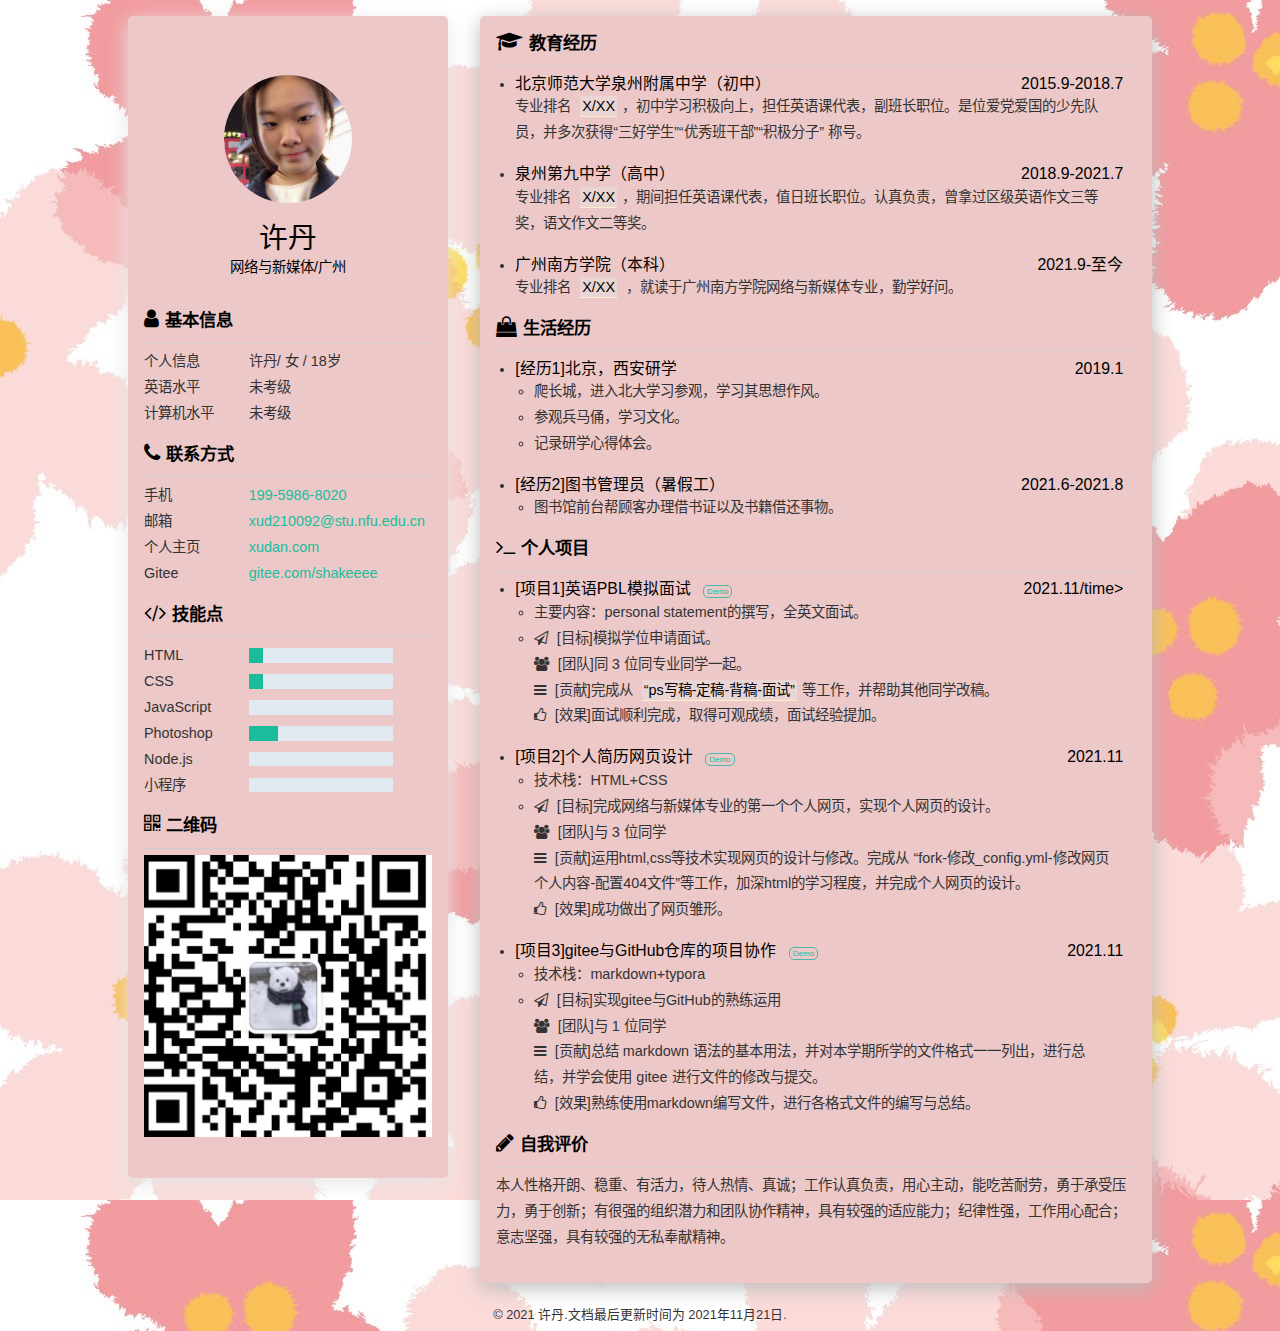
<file: new/index.html>
<!DOCTYPE html>
<html lang="zh-cn">

<head>
    <meta charset="utf-8">
    <meta http-equiv="X-UA-Compatible" content="IE=edge,chrome=1">
    <meta name="viewport" content="width=device-width, initial-scale=1.0, maximum-scale=1.0, minimum-scale=1.0, user-scalable=no"
    />
    <meta nam<!e="apple-mobile-web-app-status-bar-style" content="black" />
    <meta name="format-detection" content="email=no" />
    <meta name="apple-mobile-web-app-capable" content="yes" />
    <meta name="format-detection" content="telephone=no" />
    <meta name="renderer" content="webkit">
    <meta name="apple-mobile-web-app-status-bar-style" content="black">
    <meta name="apple-mobile-web-app-title" content="Amaze UI" />
    <meta http-equiv="Cache-Control" content="no-cache, no-store, must-revalidate" />
    <meta http-equiv="Pragma" content="no-cache" />
    <meta http-equiv="Expires" content="0" />
    <title>许丹个人简历</title>
    <link rel="shortcut icon" href="assets/images/favicon.ico" type="image/x-icon">
    <link rel="stylesheet" href="assets/css/typo.css">
    <link rel="stylesheet" href="assets/css/font-awesome.min.css">
    <link rel="stylesheet" href="assets/css/index.css">
    <script>
        function loading() {
            document.getElementsByClassName('avatar')[0].style.display = 'block';
            document.getElementsByClassName('loading')[0].style.display = 'none';
        }
    </script>
</head>
<body>

    <header class="header"></header>

    <article class="container">
        <section class="side" id="side">

            <!-- 左栏固定开关，记得及时删除这段代码 Start-->
            <label class="switch" style="display: none;" onchange="switchFixed()">
                <script type="text/javaScript">
                    function switchFixed(){
                        var value = document.getElementById('side').style.position === 'fixed' ? 'absolute' : 'fixed';
                        document.getElementById('side').style.position = value;
                    }
                </script>
                <input id="cb" type="checkbox">
               
            </label>
            <style>
                @media (min-width: 	750px){
                    .switch{position:relative;display:inline-block!important;width:60px;height:34px;}
                    .switch input{display:none;}
                    .slider{position:absolute;cursor:pointer;top:0;left:0;right:0;bottom:0;background-color:#99CCFF;-webkit-transition:.4s;transition:.4s;}
                    .slider:before{position:absolute;content:"";height:26px;width:26px;left:4px;bottom:4px;background-color:#99CCFF;-webkit-transition:.4s;transition:.4s;}
                    input:checked + .slider{background-color:#99CCFF;}
                    input:focus + .slider{box-shadow:0 0 1px #1abc9c;}
                    input:checked + .slider:before{-webkit-transform:translateX(26px);-ms-transform:translateX(26px);transform:translateX(26px);}.slider.round{border-radius:34px;}
                    .slider.round:before{border-radius:50%;}
					
                }
            </style>
            <!-- 左侧固定开关，记得及时删除这段代码 End-->

            <!-- 个人肖像 -->
            <section class="me">
                <section class="portrait">
                <main class="loading">
                </main>
                <img class="avatar" src="assets/images/portrait.jpg" style="display:flex;width:100%;height:auto">
                </section>

                <h1 class="name"><em>许丹</em></h1>
                <h4 class="info-job">网络与新媒体/广州</h4>

            </section>

            <!-- 基本信息 -->
            <section class="profile info-unit">
                <h2>
                    <i class="fa fa-user" aria-hidden="true"></i>基本信息</h2>
                <hr/>
                <ul>
                    <li>
                        <label>个人信息</label>
                        <span>许丹/ 女 / 18岁</span>
                    </li>
                    <li>
                        <label>英语水平</label>
                        <span>未考级</span>

                    </li>
                    <li>
                        <label>计算机水平</label>
                        <span>未考级</span>
                    </li>
                </ul>
            </section>

            <!-- 联系方式 -->
            <section class="contact info-unit">
                <h2>
                    <i class="fa fa-phone" aria-hidden="true"></i>联系方式</h2>
                <hr/>
                <ul>
                    <li>
                        <label>手机</label>
                        <a href="tel:19959868020" target="_blank">199-5986-8020</a>
                    </li>
                    <li>
                        <label>邮箱</label>
                        <a href="xud210092@stu.nfu.edu.cn" target="_blank">xud210092@stu.nfu.edu.cn</a>
                    </li>
                    <li>
                        <label>个人主页</label>
                        <a href="http://shakeeee.gitee.io/web-design-" target="_blank">xudan.com</a>
                    </li>
                    <li>
                        <label>Gitee</label>
                        <a href="https://gitee.com/shakeeee" target="_blank">gitee.com/shakeeee</a>
                    </li>
                </ul>
            </section>

            <!-- 技能点 -->
            <section class="skill info-unit">
                <h2>
                    <i class="fa fa-code" aria-hidden="true"></i>技能点</h2>
                <hr/>
                <ul>
                    <li>
                        <label>HTML</label>
                        <progress value="10" max="100"></progress>
                    </li>
                    <li>
                        <label>CSS</label>
                        <progress value="10" max="100"></progress>
                    </li>
                    <li>
                        <label>JavaScript</label>
                        <progress value="0" max="100"></progress>
                    </li>
                    <li>
                        <label>Photoshop</label>
                        <progress value="20" max="100"></progress>
                    </li>
                    <li>
                        <label>Node.js</label>
                        <progress value="0" max="100"></progress>
                    </li>
                    <li>
                        <label>小程序</label>
                        <progress value="0" max="100"></progress>
                    </li>
                </ul>
            </section>

            <section class="qrcode info-unit">
                <h2><i class="fa fa-qrcode" aria-hidden="true"></i>二维码</h2>
                <hr/>
                <img src="assets/images/my wechat.PNG" style="width: 100%;" alt="">
            </section>

            <!-- 技术栈 -->
            <!-- <div class="stack info-unit">
                    <h2><i class="fa fa-code" aria-hidden="true"></i>其他</h2>
                    <hr/>
                    <ul>
                        <li>
                            <label>前端</label>
                            <span>React、jQuery、微信小程序、Bootstrap、SASS、LESS</span>
                        </li>
                        <li>
                            <label>后端</label>
                            <span>Node.js、MySQL、MongoDB、WordPress、ThinkPHP</span>
                        </li>
                        <li>
                            <label>其他</label>
                            <span>Git、SVN、Markdown</span>
                        </li>
                    </ul>
                </div> -->
        </section>

        <section class="main">

            <!-- 教育经历 -->
            <section class="edu info-unit">
                <h2>
                    <i class="fa fa-graduation-cap" aria-hidden="true"></i>教育经历</h2>
                <hr/>
                <ul>
                    <li>
                        <h3>
                            <span>北京师范大学泉州附属中学（初中）</span>
                            <time>2015.9-2018.7</time>
                        </h3>
                        <p>专业排名
                            <mark>X/XX</mark>，初中学习积极向上，担任英语课代表，副班长职位。是位爱党爱国的少先队员，并多次获得“三好学生”“优秀班干部”“积极分子” 称号。</p>
                    </li>
                    <li>
                        <h3>
                            <span>泉州第九中学（高中）</span>
                            <time>2018.9-2021.7</time>
                        </h3>
                        <p>专业排名
                            <mark>X/XX</mark>，期间担任英语课代表，值日班长职位。认真负责，曾拿过区级英语作文三等奖，语文作文二等奖。</p>
                    </li>
					<li>
                        <h3>
                            <span>广州南方学院（本科）</span>
                            <time>2021.9-至今</time>
                        </h3>
                        <p>专业排名
                            <mark>X/XX</mark>
                            ，就读于广州南方学院网络与新媒体专业，勤学好问。</p>
                    </li>
                </ul>
            </section>

            <!-- 工作经历 -->
            <section class="work info-unit">
                <h2>
                    <i class="fa fa-shopping-bag" aria-hidden="true"></i>生活经历</h2>
                <hr/>
                <ul>
                    <li>
                        <h3>
                            <span>[经历1]北京，西安研学</span>
                            <time>2019.1</time>
                        </h3>
                        <ul class="info-content">
                            <li> 爬长城，进入北大学习参观，学习其思想作风。
                               </li>
                            <li>参观兵马俑，学习文化。</li>
                            <li>记录研学心得体会。</li>
                        </ul>
                    </li>
                    <li>
                        <h3>
                            <span>[经历2]图书管理员（暑假工）</span>
                            <time>2021.6-2021.8</time>
                        </h3>
                        <ul class="info-content">
                            <li>图书馆前台帮顾客办理借书证以及书籍借还事物。</li>
                            
                </ul>
            </section>

            <!-- 项目经验 -->
            <section class="project info-unit">
                <h2>
                    <i class="fa fa-terminal" aria-hidden="true"></i>个人项目</h2>
                <hr/>
                <ul>
                    <li>
                        <h3>
                            <span>[项目1]英语PBL模拟面试</span>
                            <span class="link">
                                <a href="#" target="_blank">Demo</a>
                            </span>
                            <time>2021.11/time>
                        </h3>
                        <ul class="info-content">
                            <li>主要内容：personal statement的撰写，全英文面试。</li>
                            <li>
                                <i class="fa fa-paper-plane-o" aria-hidden="true"></i>
                                [目标]模拟学位申请面试。   
                                <br/>
                                <i class="fa fa-users" aria-hidden="true"></i>
                                [团队]同 3 位同专业同学一起。
                                <br/>
                                <i class="fa fa-bars" aria-hidden="true"></i>
                                [贡献]完成从
                                <mark>“ps写稿-定稿-背稿-面试”</mark>等工作，并帮助其他同学改稿。
                                <br/>
                                <i class="fa fa-thumbs-o-up" aria-hidden="true"></i>
                                [效果]面试顺利完成，取得可观成绩，面试经验提加。</li>
                        </ul>
                    </li>
                    <li>
                        <h3>
                            <span>[项目2]个人简历网页设计</span>
                            <span class="link">
                                <a href="#" target="_blank">Demo</a>
                            </span>
                            <time>2021.11</time>
                        </h3>
                        <ul class="info-content">
                            <li>技术栈：HTML+CSS</li>
                            <li>
                                <i class="fa fa-paper-plane-o" aria-hidden="true"></i>
                                [目标]完成网络与新媒体专业的第一个个人网页，实现个人网页的设计。     
                                <br/>
                                <i class="fa fa-users" aria-hidden="true"></i>
                                [团队]与 3 位同学
                                <br/>
                                <i class="fa fa-bars" aria-hidden="true"></i>
                                [贡献]运用html,css等技术实现网页的设计与修改。完成从 “fork-修改_config.yml-修改网页个人内容-配置404文件”等工作，加深html的学习程度，并完成个人网页的设计。 
                                <br/>
                                <i class="fa fa-thumbs-o-up" aria-hidden="true"></i>
                                [效果]成功做出了网页雏形。
                            </li>
                        </ul>
                    </li>
                    <li>
                        <h3>
                            <span>[项目3]gitee与GitHub仓库的项目协作</span>
                            <span class="link">
                                <a href="#" target="_blank">Demo</a>
                            </span>
                            <time>2021.11</time>
                        </h3>
                        <ul class="info-content">
                            <li>技术栈：markdown+typora</li>
                            <li>
                                <i class="fa fa-paper-plane-o" aria-hidden="true"></i>
                                [目标]实现gitee与GitHub的熟练运用 
                                <br/>
                                <i class="fa fa-users" aria-hidden="true"></i>
                                [团队]与 1 位同学
                                <br/>
                                <i class="fa fa-bars" aria-hidden="true"></i>
                                [贡献]总结 markdown 语法的基本用法，并对本学期所学的文件格式一一列出，进行总结，并学会使用 gitee 进行文件的修改与提交。
                                <br/>
                                <i class="fa fa-thumbs-o-up" aria-hidden="true"></i>
                                [效果]熟练使用markdown编写文件，进行各格式文件的编写与总结。
                            </li>
                        </ul>
            </section>

            <!-- 自我评价 -->
            <section class="work info-unit">
                <h2>
                    <i class="fa fa-pencil" aria-hidden="true"></i>自我评价</h2>
                <hr/>
                <p> 本人性格开朗、稳重、有活力，待人热情、真诚；工作认真负责，用心主动，能吃苦耐劳，勇于承受压力，勇于创新；有很强的组织潜力和团队协作精神，具有较强的适应能力；纪律性强，工作用心配合；意志坚强，具有较强的无私奉献精神。</p>
            </section>
        </section>
    </article>



    <footer class="footer">
        <p>© 2021 许丹.文档最后更新时间为
            <time>2021年11月21日</time>.</p>
    </footer>
</body>

</html>
</file>
<file: new/assets/css/typo.css>
@charset "utf-8";

/* 防止用户自定义背景颜色对网页的影响，添加让用户可以自定义字体 */
html {
  color: #333;
  background: #fff;
  -webkit-text-size-adjust: 100%;
  -ms-text-size-adjust: 100%;
  text-rendering: optimizelegibility;
}

/* 如果你的项目仅支持 IE9+ | Chrome | Firefox 等，推荐在 <html> 中添加 .borderbox 这个 class */
html.borderbox *, html.borderbox *:before, html.borderbox *:after {
  -moz-box-sizing: border-box;
  -webkit-box-sizing: border-box;
  box-sizing: border-box;
}

/* 内外边距通常让各个浏览器样式的表现位置不同 */
body, dl, dt, dd, ul, ol, li, h1, h2, h3, h4, h5, h6, pre, code, form, fieldset, legend, input, textarea, p, blockquote, th, td, hr, button, article, aside, details, figcaption, figure, footer, header, menu, nav, section {
  margin: 0;
  padding: 0;
}

/* 重设 HTML5 标签, IE 需要在 js 中 createElement(TAG) */
article, aside, details, figcaption, figure, footer, header, menu, nav, section {
  display: block;
}

/* HTML5 媒体文件跟 img 保持一致 */
audio, canvas, video {
  display: inline-block;
}

/* 要注意表单元素并不继承父级 font 的问题 */
body, button, input, select, textarea {
  font: 300 1em/1.8 PingFang SC, Lantinghei SC, Microsoft Yahei, Hiragino Sans GB, Microsoft Sans Serif, WenQuanYi Micro Hei, sans-serif;
}

button::-moz-focus-inner,
input::-moz-focus-inner {
  padding: 0;
  border: 0;
}

/* 去掉各Table cell 的边距并让其边重合 */
table {
  border-collapse: collapse;
  border-spacing: 0;
}

/* 去除默认边框 */
fieldset, img {
  border: 0;
}

/* 块/段落引用 */
blockquote {
  position: relative;
  color: #999;
  font-weight: 400;
  border-left: 1px solid #1abc9c;
  padding-left: 1em;
  margin: 1em 3em 1em 2em;
}

@media only screen and ( max-width: 640px ) {
  blockquote {
    margin: 1em 0;
  }
}

/* Firefox 以外，元素没有下划线，需添加 */
acronym, abbr {
  border-bottom: 1px dotted;
  font-variant: normal;
}

/* 添加鼠标问号，进一步确保应用的语义是正确的（要知道，交互他们也有洁癖，如果你不去掉，那得多花点口舌） */
abbr {
  cursor: help;
}

/* 一致的 del 样式 */
del {
  text-decoration: line-through;
}

address, caption, cite, code, dfn, em, th, var {
  font-style: normal;
  font-weight: 400;
}

/* 去掉列表前的标识, li 会继承，大部分网站通常用列表来很多内容，所以应该当去 */
ul, ol {
  list-style: none;
}

/* 对齐是排版最重要的因素, 别让什么都居中 */
caption, th {
  text-align: left;
}

q:before, q:after {
  content: '';
}

/* 统一上标和下标 */
sub, sup {
  font-size: 75%;
  line-height: 0;
  position: relative;
}

:root sub, :root sup {
  vertical-align: baseline; /* for ie9 and other modern browsers */
}

sup {
  top: -0.5em;
}

sub {
  bottom: -0.25em;
}

/* 让链接在 hover 状态下显示下划线 */
a {
  color: #1abc9c;
}

a:hover {
  text-decoration: underline;
}

.typo a {
  border-bottom: 1px solid #1abc9c;
}

.typo a:hover {
  border-bottom-color: #555;
  color: #555;
  text-decoration: none;
}

/* 默认不显示下划线，保持页面简洁 */
ins, a {
  text-decoration: none;
}

/* 专名号：虽然 u 已经重回 html5 Draft，但在所有浏览器中都是可以使用的，
 * 要做到更好，向后兼容的话，添加 class="typo-u" 来显示专名号
 * 关于 <u> 标签：http://www.whatwg.org/specs/web-apps/current-work/multipage/text-level-semantics.html#the-u-element
 * 被放弃的是 4，之前一直搞错 http://www.w3.org/TR/html401/appendix/changes.html#idx-deprecated
 * 一篇关于 <u> 标签的很好文章：http://html5doctor.com/u-element/
 */
u, .typo-u {
  text-decoration: underline;
}

/* 标记，类似于手写的荧光笔的作用 */
mark {
  background: #fffdd1;
  border-bottom: 1px solid #ffedce;
  padding: 2px;
  margin: 0 5px;
}

/* 代码片断 */
pre, code, pre tt {
  font-family: Courier, 'Courier New', monospace;
}

pre {
  background: #f8f8f8;
  border: 1px solid #ddd;
  padding: 1em 1.5em;
  display: block;
  -webkit-overflow-scrolling: touch;
}

/* 一致化 horizontal rule */
hr {
  border: none;
  border-bottom: 1px solid #cfcfcf;
  margin-bottom: 0.8em;
  height: 10px;
}

/* 底部印刷体、版本等标记 */
small, .typo-small,
  /* 图片说明 */
figcaption {
  font-size: 0.9em;
  color: #888;
}

strong, b {
  font-weight: bold;
  color: #000;
}

/* 可拖动文件添加拖动手势 */
[draggable] {
  cursor: move;
}

.clearfix:before, .clearfix:after {
  content: "";
  display: table;
}

.clearfix:after {
  clear: both;
}

.clearfix {
  zoom: 1;
}

/* 强制文本换行 */
.textwrap, .textwrap td, .textwrap th {
  word-wrap: break-word;
  word-break: break-all;
}

.textwrap-table {
  table-layout: fixed;
}

/* 提供 serif 版本的字体设置: iOS 下中文自动 fallback 到 sans-serif */
.serif {
  font-family: Palatino, Optima, Georgia, serif;
}

/* 保证块/段落之间的空白隔行 */
.typo p, .typo pre, .typo ul, .typo ol, .typo dl, .typo form, .typo hr, .typo table,
.typo-p, .typo-pre, .typo-ul, .typo-ol, .typo-dl, .typo-form, .typo-hr, .typo-table, blockquote {
  margin-bottom: 1.2em
}

h1, h2, h3, h4, h5, h6 {
  font-family: PingFang SC, Verdana, Helvetica Neue, Microsoft Yahei, Hiragino Sans GB, Microsoft Sans Serif, WenQuanYi Micro Hei, sans-serif;
  font-weight: 100;
  color: #000;
  line-height: 1.35;
}

/* 标题应该更贴紧内容，并与其他块区分，margin 值要相应做优化 */
.typo h1, .typo h2, .typo h3, .typo h4, .typo h5, .typo h6,
.typo-h1, .typo-h2, .typo-h3, .typo-h4, .typo-h5, .typo-h6 {
  margin-top: 1.2em;
  margin-bottom: 0.6em;
  line-height: 1.35;
}

.typo h1, .typo-h1 {
  font-size: 2em;
}

.typo h2, .typo-h2 {
  font-size: 1.8em;
}

.typo h3, .typo-h3 {
  font-size: 1.6em;
}

.typo h4, .typo-h4 {
  font-size: 1.4em;
}

.typo h5, .typo h6, .typo-h5, .typo-h6 {
  font-size: 1.2em;
}

/* 在文章中，应该还原 ul 和 ol 的样式 */
.typo ul, .typo-ul {
  margin-left: 1.3em;
  list-style: disc;
}

.typo ol, .typo-ol {
  list-style: decimal;
  margin-left: 1.9em;
}

.typo li ul, .typo li ol, .typo-ul ul, .typo-ul ol, .typo-ol ul, .typo-ol ol {
  margin-bottom: 0.8em;
  margin-left: 2em;
}

.typo li ul, .typo-ul ul, .typo-ol ul {
  list-style: circle;
}

/* 同 ul/ol，在文章中应用 table 基本格式 */
.typo table th, .typo table td, .typo-table th, .typo-table td, .typo table caption {
  border: 1px solid #ddd;
  padding: 0.5em 1em;
  color: #666;
}

.typo table th, .typo-table th {
  background: #fbfbfb;
}

.typo table thead th, .typo-table thead th {
  background: #f1f1f1;
}

.typo table caption {
  border-bottom: none;
}

/* 去除 webkit 中 input 和 textarea 的默认样式  */
.typo-input, .typo-textarea {
  -webkit-appearance: none;
  border-radius: 0;
}

.typo-em, .typo em, legend, caption {
  color: #000;
  font-weight: inherit;
}

/* 着重号，只能在少量（少于100个字符）且全是全角字符的情况下使用 */
.typo-em {
  position: relative;
}

.typo-em:after {
  position: absolute;
  top: 0.65em;
  left: 0;
  width: 100%;
  overflow: hidden;
  white-space: nowrap;
  content: "・・・・・・・・・・・・・・・・・・・・・・・・・・・・・・・・・・・・・・・・・・・・・・・・・・・・・・・・・・・・・・・・・・・・・・・・・・・・・・・・・・・・・・・・・・・・・・・・・・・・";
}

/* Responsive images */
.typo img {
  max-width: 100%;
}
</file>
<file: new/assets/css/index.css>
@charset "UTF-8";
/* -------------------------------------------------
 * 公共部分
 * ------------------------------------------------- */
body {
  background:#99CCFF url(../../assets/images/background.png);
  width: 100%;
  overflow-x: hidden;
  padding: 1rem 10%;
  padding-bottom: 0;
  box-sizing: border-box;
  font-size: .9em; }
  body .fa {
    margin-right: .3em; }
  body .info-unit {
    margin-bottom: 1rem; }
    body .info-unit h2 {
      font-weight: 700; }
    body .info-unit h3 {
      font-weight: 300; }

/* -------------------------------------------------
 * 头部部分
 * ------------------------------------------------- */
.header {
  display: none; }

/* -------------------------------------------------
 * 主体部分
 * ------------------------------------------------- */
.container .side {
  position: absolute;
  width: 20rem;
  background: #ECC8C8;
  border-radius: 5px;
  box-shadow: 0 5px 20px #e5e5e5;
  box-sizing: border-box;
	padding: 1rem; }
  .container .side .me {
    text-align: center;
    margin-bottom: 2rem; }
    .container .side .me .portrait {
      margin: 0 auto;
      margin-bottom: 1rem;
      width: 8rem;
      height: 8rem;
      overflow: hidden;
      position: relative; }
      .container .side .me .portrait .loading {
        position: absolute;
        top: 50%;
        transform: translateY(-50%);
        width: 8rem;
        height: 4rem;
        margin: 0 auto; }
      .container .side .me .portrait .loading span {
        display: inline-block;
        width: 8px;
        height: 100%;
        border-radius: 4px;
        background: lightgreen;
        -webkit-animation: load 1s ease infinite; }
@-webkit-keyframes load {
  0%,100% {
    height: 3rem;
    margin: .5rem 0;
    background: lightblue; }
  50% {
    height: 1rem;
    margin: 1.5rem 0;
    background: lightgreen; } }
@keyframes {
	0%,100% {
    height: 3rem;
    margin: .5rem 0;
    background: lightblue; }
  50% {
    height: 1rem;
    margin: 1.5rem 0;
	  background: lightgreen; }}
      .container .side .me .portrait .loading span:nth-child(2) {
        -webkit-animation-delay: 0.2s; }
      .container .side .me .portrait .loading span:nth-child(3) {
        -webkit-animation-delay: 0.4s; }
      .container .side .me .portrait .loading span:nth-child(4) {
        -webkit-animation-delay: 0.6s; }
      .container .side .me .portrait .loading span:nth-child(5) {
        -webkit-animation-delay: 0.8s; }
      .container .side .me .portrait img {
        display: none;
        width: 8rem;
        height: 8rem;
        border-radius: 50%; }
  .container .side .info-unit ul li label {
    display: inline-block;
    width: 35%; }
  .container .side .info-unit ul li span {
    display: inline-block;
    vertical-align: top;
    width: 60%; }
.container .main {
  position: relative;
  margin-left: 22rem;
  background: #ecc8c8;
  border-radius: 5px;
  box-shadow: 0 5px 20px #bbb;
  box-sizing: border-box;
  padding: 1rem;
  }
  .container .main .info-unit ul {
    box-sizing: border-box;
    padding-left: 1.2rem;
    padding-right: 0.8rem; }
    .container .main .info-unit ul li {
      margin-bottom: 1rem;
      list-style: disc; }
      .container .main .info-unit ul li h3 .link {
        font-size: .5rem;
        border: 1px solid #4db6ac;
        padding: 1px 3px;
        -webkit-border-radius: 5px;
        border-radius: 5px;
        margin-left: .5rem; }
      .container .main .info-unit ul li h3 time {
        text-align: right;
        float: right; }
      .container .main .info-unit ul li .info-content li {
        list-style: circle;
        margin: 0; }
      .container .main .info-unit ul li .info-content .fa {
        font-size: 1em; }

/* -------------------------------------------------
 * 文档底部
 * ------------------------------------------------- */
.footer {
  width: 100%;
  margin-top: 1rem;
  height: 2rem; }
  .footer p {
    line-height: 2rem;
    text-align: center;
    font-size: 0.8rem; }

/* -------------------------------------------------
 * 自定义部分
 * ------------------------------------------------- */
.fa {
  font-size: 1.2em; }

h2 {
  font-size: 1.2em; }

h3 {
  font-size: 1.1em; }

hr {
  margin-bottom: .4em; }

aside {
  position: fixed;
  right: 0;
  top: 30%;
  z-index: 2; }
  aside ul li {
    margin-bottom: 10px;
    -webkit-border-radius: 10px 0 0 10px;
    border-radius: 19px 0 0 10px;
    -webkit-box-shadow: 0 2px 2px 0 rgba(0, 0, 0, 0.14), 0 3px 1px -2px rgba(0, 0, 0, 0.2), 0 1px 5px 0 rgba(200, 200, 200, 0.12);
    box-shadow: 0 2px 2px 0 rgba(0, 0, 0, 0.14), 0 3px 1px -2px rgba(0, 0, 0, 0.2), 0 1px 5px 0 rgba(0, 0, 0, 0.12);
    background: #1abc9c; }
    aside ul li a {
      display: inline-block;
      width: 80px;
      height: 38px;
      line-height: 38px;
      padding-left: 10px;
      color: #fff; }

progress {
  background-color: #f6f6f6;
  display: inline;
  /*width: 195px;*/
  height: 1em; }

progress::-webkit-progress-bar {
  background-color: #e0eaf0; }

progress::-webkit-progress-value {
  background-color: #1abc9c; }

progress::-moz-progress-bar {
  background-color: #e0eaf0; }

progress::-moz-progress-value {
  background-color: #708d9b; }

.progress-list {
  line-height: 2; }

mark {
  background: rgba(232, 232, 232, 0.4); }

@media screen and (max-width: 1169px) {
  .container .info-unit h3 span {
    display: block; }

  .container .info-unit h3 span.link {
    display: inline; }

  .container .project h3 span {
    display: inline; }

  .container .project h3 time {
    display: block; }

  .container .main .info-unit ul li h3 time {
    float: none;
    text-align: left; } }
@media screen and (max-width: 1034px) {
  body {
    padding: 1rem 3%; } }
@media screen and (max-width: 	750px) {
  .container .side {
    position: static;
    width: 95%;
    margin: 0 auto; }

  .container .main {
    position: static;
    margin-left: 0;
    width: 95%;
    margin: 0 auto;
    margin-top: 1.5rem; }

  #nav-m {
    display: none;
    position: fixed;
    width: 28px;
    height: 28px;
    right: 10px;
    bottom: 20px;
    box-shadow: 0 5px 20px #bbb;
    border-radius: 50%; }

  #nav-m svg {
    width: 28px;
    height: 28px; }

  aside {
    display: none; } }

/*# sourceMappingURL=index.css.map */
</file>
